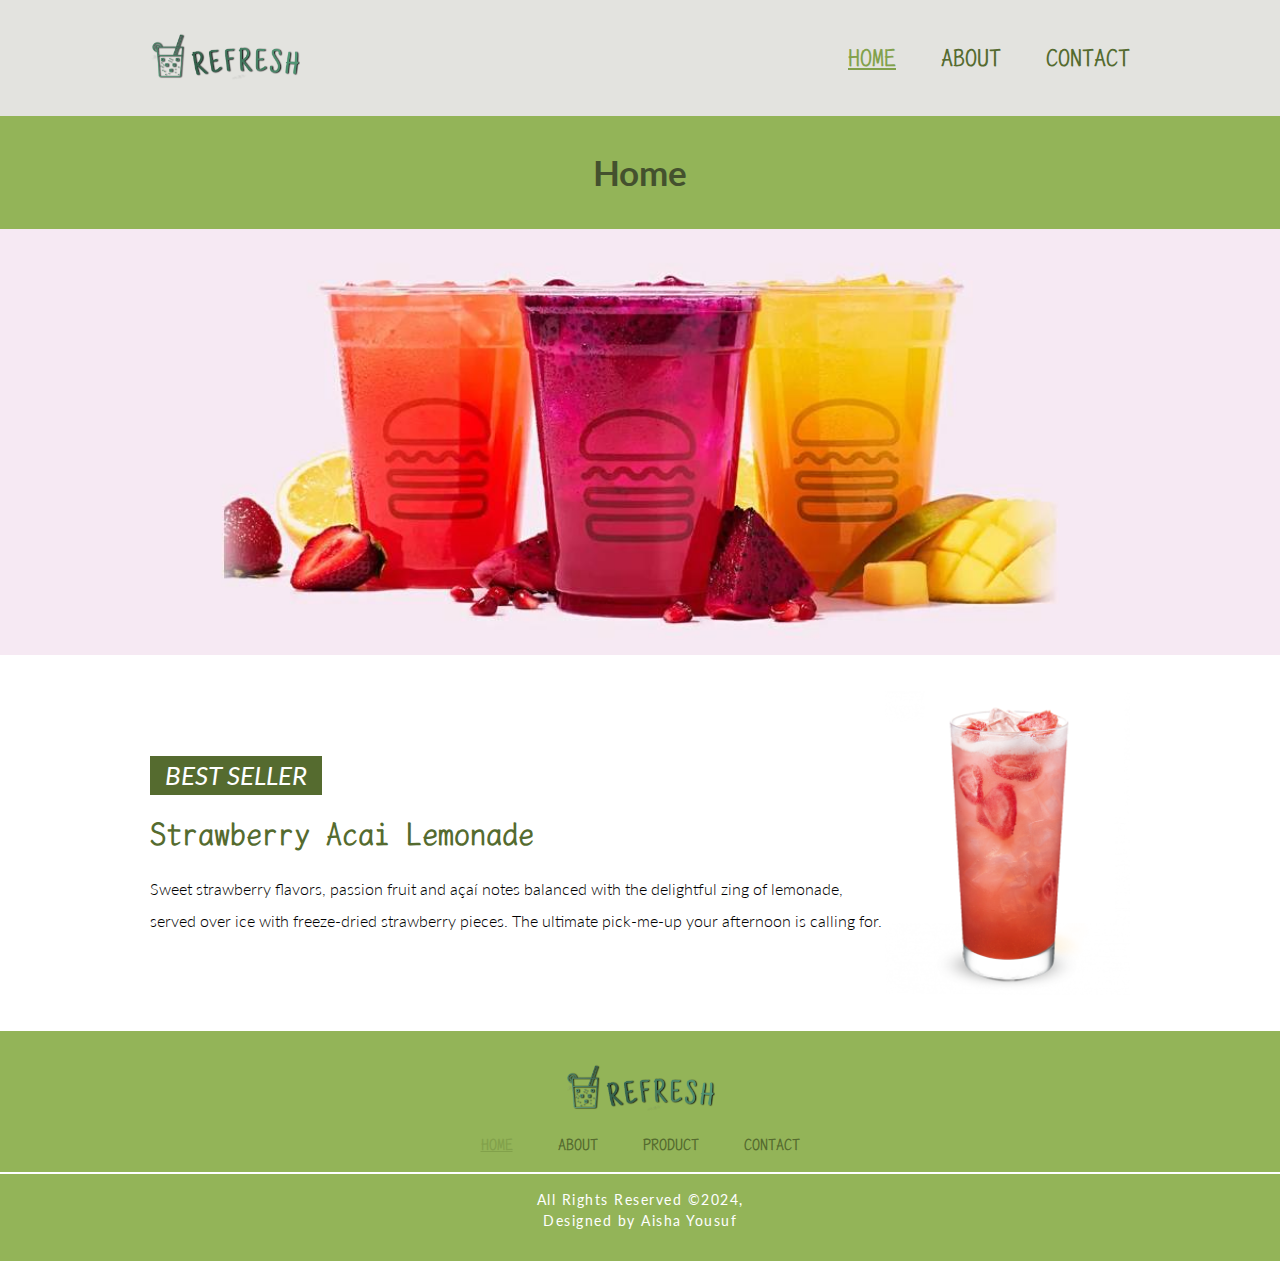
<file: index.html>
<!DOCTYPE html>
<html lang="en">
<head>
    <meta charset="UTF-8">
    <meta name="viewport" content="width=device-width, initial-scale=1.0">
    <title>Refresh | Home</title>
    <link rel="stylesheet" href="style.css">
    <link href="https://fonts.googleapis.com/css2?family=LXGW+WenKai+Mono+TC&display=swap" rel="stylesheet">
    <link
        href="https://fonts.googleapis.com/css2?family=Lato:ital,wght@0,100;0,300;0,400;0,700;0,900;1,100;1,300;1,400;1,700;1,900&display=swap"
        rel="stylesheet">
</head>
<body>
    
    <!-- header start here -->
    <header>
        <div class="container">
            <div class="row space-between align-items-center d-flex-none">
                <a href="index.html" class="logo">
                    <img src="Screenshot_2024-06-20_161438-removebg-preview.png" alt="Logo" class="logo" width="150px" height="50px" >
                </a>
                <nav>
                     <ul>
                        <li class="active">
                             <a href="index.html"> 
                                <span>Home</span>
                            </a>
                        </li>
                        <li class="dropdown">
                            <a href="about.html">
                                <span>About</span>
                            </a>
                            <ul class="dropdown-menu">
                                <li>
                                    <a href="product.html">
                                        <span>Product</span>
                                    </a>
                                </li>
                            </ul>
                        </li>
                        <li>
                            <a href="contact.html">
                                <span>Contact</span>
                            </a>
                        </li>
                    </ul>
                </nav>
        </div>
        </div>
    </header>
    <!-- header end here -->

    <main>
    
    <!-- title section start here -->
        <section class="title-section brand-primary">
            <div class="container">
                <div class="row justify-content-center">
                    <h1 class="page-title">Home</h1>
                </div>            
            </div>
        </section>
    <!-- title section end here -->

    <!-- banner section start here -->
        <section class="banner-section no-space">
            <figure>
                <img src="home-banner.jpg" class="img-fluid">
            </figure>
        </section>
    <!-- banner section end here -->

    <!-- bestseller section start here -->
        <section class="bestseller-section">
            <div class="container">
                <div class="row align-items-center d-flex-none">
                    <div class="col-9">
                        <div class="caption-text"> BEST SELLER </div>
                        <h2 class="heading-title">
                            Strawberry Acai Lemonade
                        </h2>
                        <p>
                            Sweet strawberry flavors, passion fruit and açaí notes balanced with the delightful
                            zing of lemonade, served over ice with freeze-dried strawberry pieces. The ultimate pick-me-up your afternoon is calling for.
                        </p>
                    </div>
                    <div class="col-3">
                        <figure>
                                <img src="best-seller.png" alt="" class="img-fluid">
                        </figure>
                    </div>
                </div>
            </div>
        </section>
    <!-- bestseller section end here -->

    <!-- footer start here -->
        <footer class="brand-primary">
            <div class="container-fluid text-center">
                <figure class="mb-15">
                   <img src="Screenshot_2024-06-20_161438-removebg-preview.png" width="150px" height="50px" alt="">
                </figure> 
                <nav>   
                    <ul>
                        <li class="active">
                            <a href="index.html">
                                <span>Home</span>
                            </a>
                        </li>
                        <li class="menu">
                            <a href="about.html">
                                <span>About</span>
                            </a>
                        </li>
                        <li>
                            <a href="product.html">
                                <span>Product</span>
                            </a>
                        </li>
                        <li>
                            <a href="contact.html">
                                <span>Contact</span>
                            </a>
                        </li>
                    </ul>
                </nav>
                 <address class="mt-15">
                    <span> All Rights Reserved ©2024,  <br> Designed by Aisha Yousuf
                    </span>
                </address>      
            </div>
        </footer>
    <!-- footer end here -->

    </main>
</body>
</html>
</file>
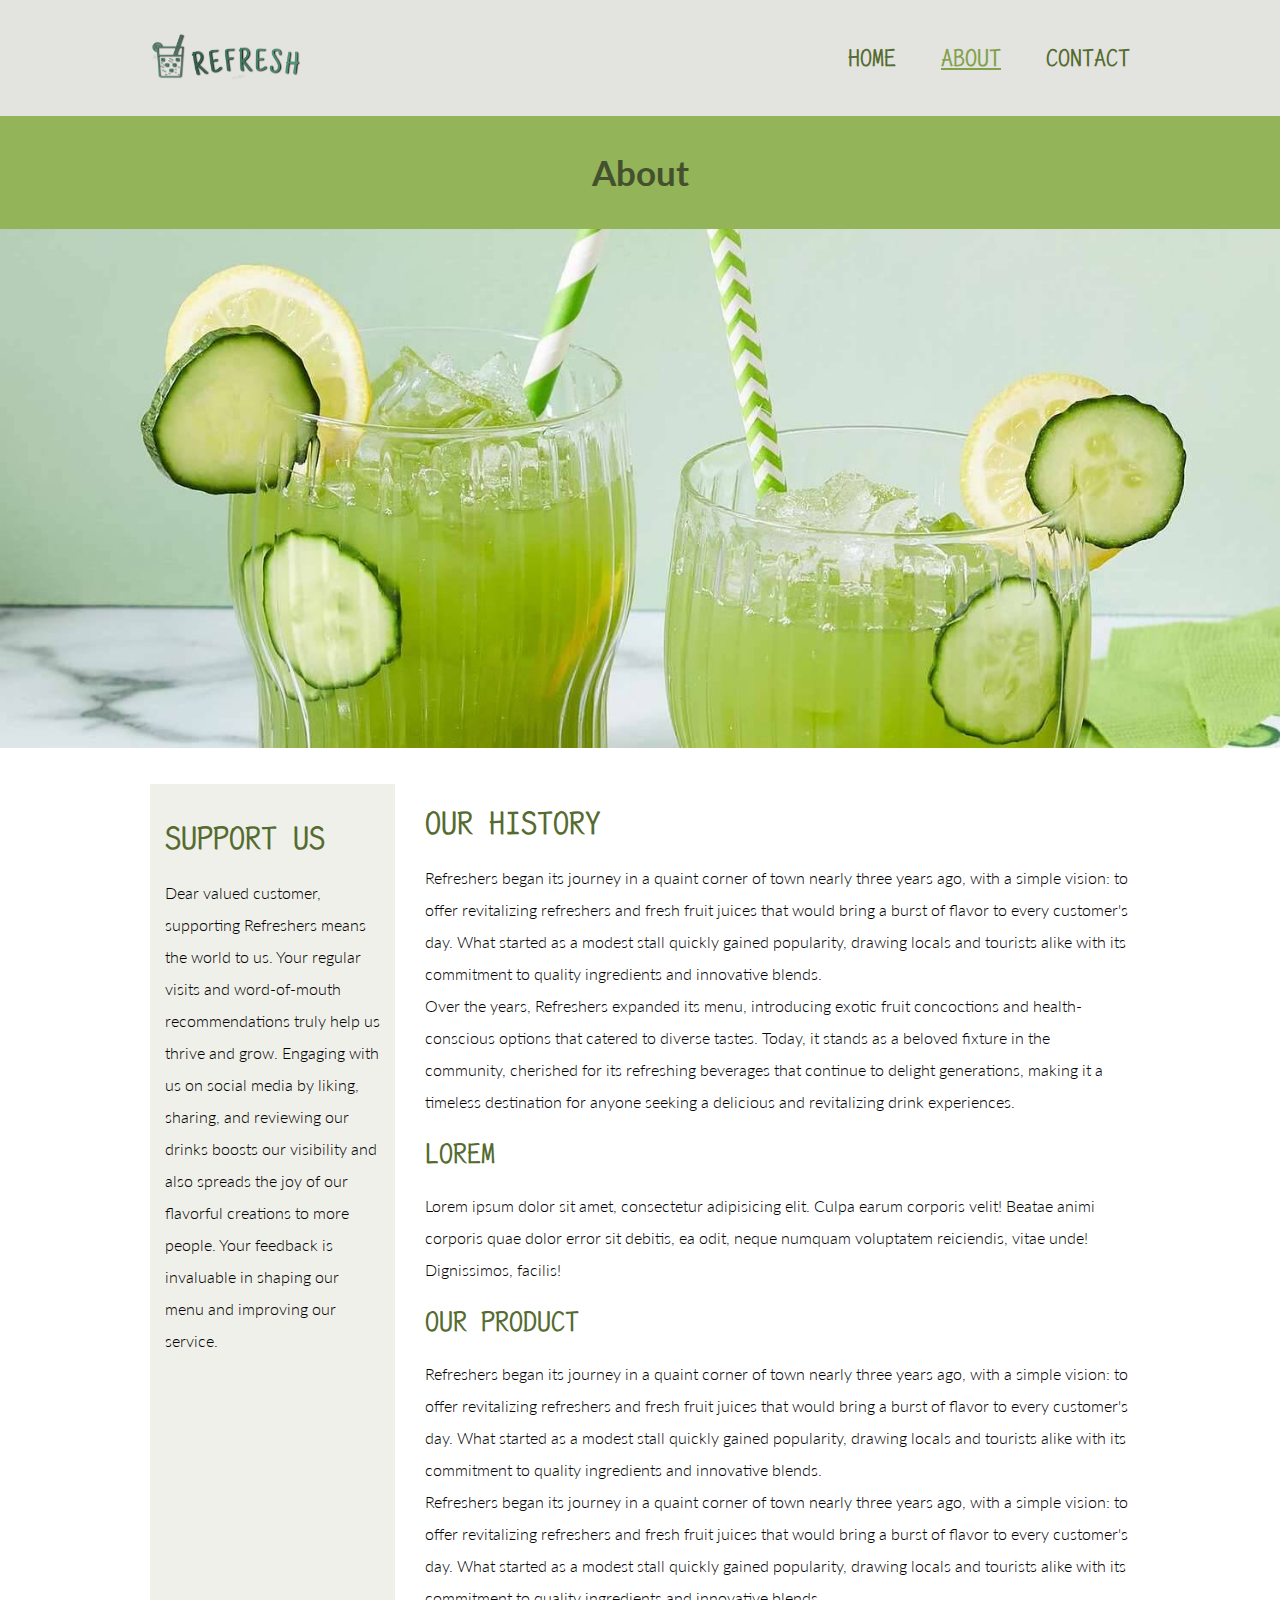
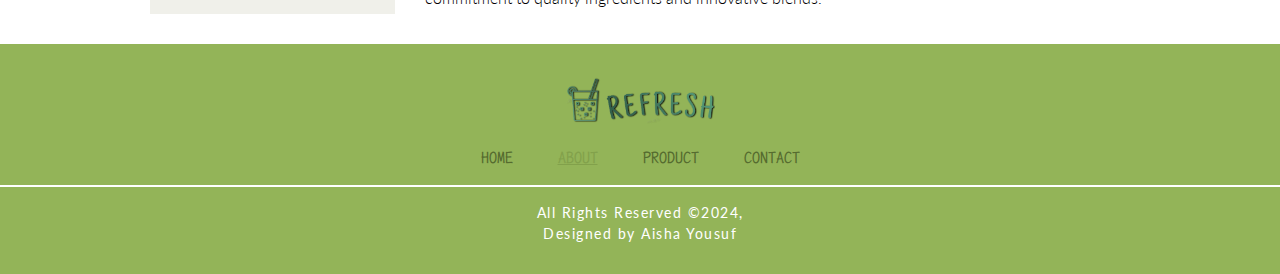
<file: about.html>
<!DOCTYPE html>
<html lang="en">
<head>
    <meta charset="UTF-8">
    <meta name="viewport" content="width=device-width, initial-scale=1.0">
    <title>Refresh | About</title>
    <link rel="stylesheet" href="style.css">
    <link href="https://fonts.googleapis.com/css2?family=LXGW+WenKai+Mono+TC&display=swap" rel="stylesheet">
    <link
        href="https://fonts.googleapis.com/css2?family=Lato:ital,wght@0,100;0,300;0,400;0,700;0,900;1,100;1,300;1,400;1,700;1,900&display=swap"
        rel="stylesheet">
</head>
<body>
    
    <!-- header start here -->
    <header>
        <div class="container">
            <div class="row space-between align-items-center d-flex-none">
                <a href="index.html" class="logo">
                    <img src="Screenshot_2024-06-20_161438-removebg-preview.png" alt="Logo" class="logo" width="150px" height="50px" >
                </a>
                <nav>
                     <ul>
                        <li>
                             <a href="index.html"> 
                                <span>Home</span>
                            </a>
                        </li>
                        <li class="dropdown active">
                            <a href="about.html">
                                <span>About</span>
                            </a>
                            <ul class="dropdown-menu">
                                <li>
                                    <a href="product.html">
                                        <span>Product</span>
                                    </a>
                                </li>
                            </ul>
                        </li>
                        <li>
                            <a href="contact.html">
                                <span>Contact</span>
                            </a>
                        </li>
                    </ul>
                </nav>
        </div>
        </div>
    </header>
    <!-- header end here -->

    <main>
    <!-- title section start here -->
        <section class="title-section brand-primary">
            <div class="container">
                <div class="row justify-content-center">
                    <h1 class="page-title">About</h1>
                </div>            
            </div>
        </section>
    <!-- title section end here -->

    <!-- banner section start here -->
        <section class="banner-section no-space">
            <figure>
                <img src="lemonadecucumber (2).jpg" class="img-fluid">
            </figure>
        </section>
    <!-- banner section end here -->

    <!-- our-history section start here -->
        <section class="our-history-section">
            <div class="container">
                <div class="row d-flex-none">
                	 <div class="col-3 brand-secondary">
                	 	<div class="content-area p-15">
                        <h2 class="heading-title">
                           SUPPORT US
                        </h2>
                        <p>
                        	Dear valued customer, supporting Refreshers means the world to us. Your regular visits and word-of-mouth recommendations truly help us thrive and grow. Engaging with us on social media by liking, sharing, and reviewing our drinks boosts our visibility and also spreads the joy of our flavorful creations to more people. Your feedback is invaluable in shaping our menu and improving our service.

                        </p>
                    </div>
                    </div>
                    <div class="col-9">
                    	<div class="content-area pl-md-30">
                        <h2 class="heading-title">
                            OUR HISTORY
                        </h2>
                        <p>
                           Refreshers began its journey in a quaint corner of town nearly three years ago, with a simple vision: to offer revitalizing refreshers and fresh fruit juices that would bring a burst of flavor to every customer's day. What started as a modest stall quickly gained popularity, drawing locals and tourists alike with its commitment to quality ingredients and innovative blends.
                        </p>
                        <p>
                           Over the years, Refreshers expanded its menu, introducing exotic fruit concoctions and health- conscious options that catered to diverse tastes. Today, it stands as a beloved fixture in the community, cherished for its refreshing beverages that continue to delight generations, making it a timeless destination for anyone seeking a delicious and revitalizing drink experiences.
                        </p>
                        <h3 class="heading-title">LOREM</h3>
                        <p>
                           Lorem ipsum dolor sit amet, consectetur adipisicing elit. Culpa earum corporis velit! Beatae animi corporis quae dolor error sit debitis, ea odit, neque numquam voluptatem reiciendis, vitae unde! Dignissimos, facilis!
                        </p>
                        <h3 class="heading-title">OUR PRODUCT</h3>
                        <p>
                           Refreshers began its journey in a quaint corner of town nearly three years ago, with a simple vision: to offer revitalizing refreshers and fresh fruit juices that would bring a burst of flavor to every customer's day. What started as a modest stall quickly gained popularity, drawing locals and tourists alike with its commitment to quality ingredients and innovative blends.
                        </p>
                        <p>
                           Refreshers began its journey in a quaint corner of town nearly three years ago, with a simple vision: to offer revitalizing refreshers and fresh fruit juices that would bring a burst of flavor to every customer's day. What started as a modest stall quickly gained popularity, drawing locals and tourists alike with its commitment to quality ingredients and innovative blends.
                        </p>
                    </div>
                    </div>
                   
                </div>
            </div>
        </section>
    <!-- our-history section end here -->

    <!-- footer start here -->
        <footer class="brand-primary">
            <div class="container-fluid text-center">
                <figure class="mb-15">
                   <img src="Screenshot_2024-06-20_161438-removebg-preview.png" width="150px" height="50px" alt="">
                </figure> 
                <nav>   
                    <ul>
                        <li >
                            <a href="index.html">
                                <span>Home</span>
                            </a>
                        </li>
                        <li class="active menu">
                            <a href="about.html">
                                <span>About</span>
                            </a>
                        </li>
                        <li>
                            <a href="product.html">
                                <span>Product</span>
                            </a>
                        </li>
                        <li>
                            <a href="contact.html">
                                <span>Contact</span>
                            </a>
                        </li>
                    </ul>
                </nav>
                 <address class="mt-15">
                    <span> All Rights Reserved ©2024,  <br> Designed by Aisha Yousuf
                    </span>
                </address>      
            </div>
        </footer>
    <!-- footer end here -->

    </main>
</body>
</html>
</file>
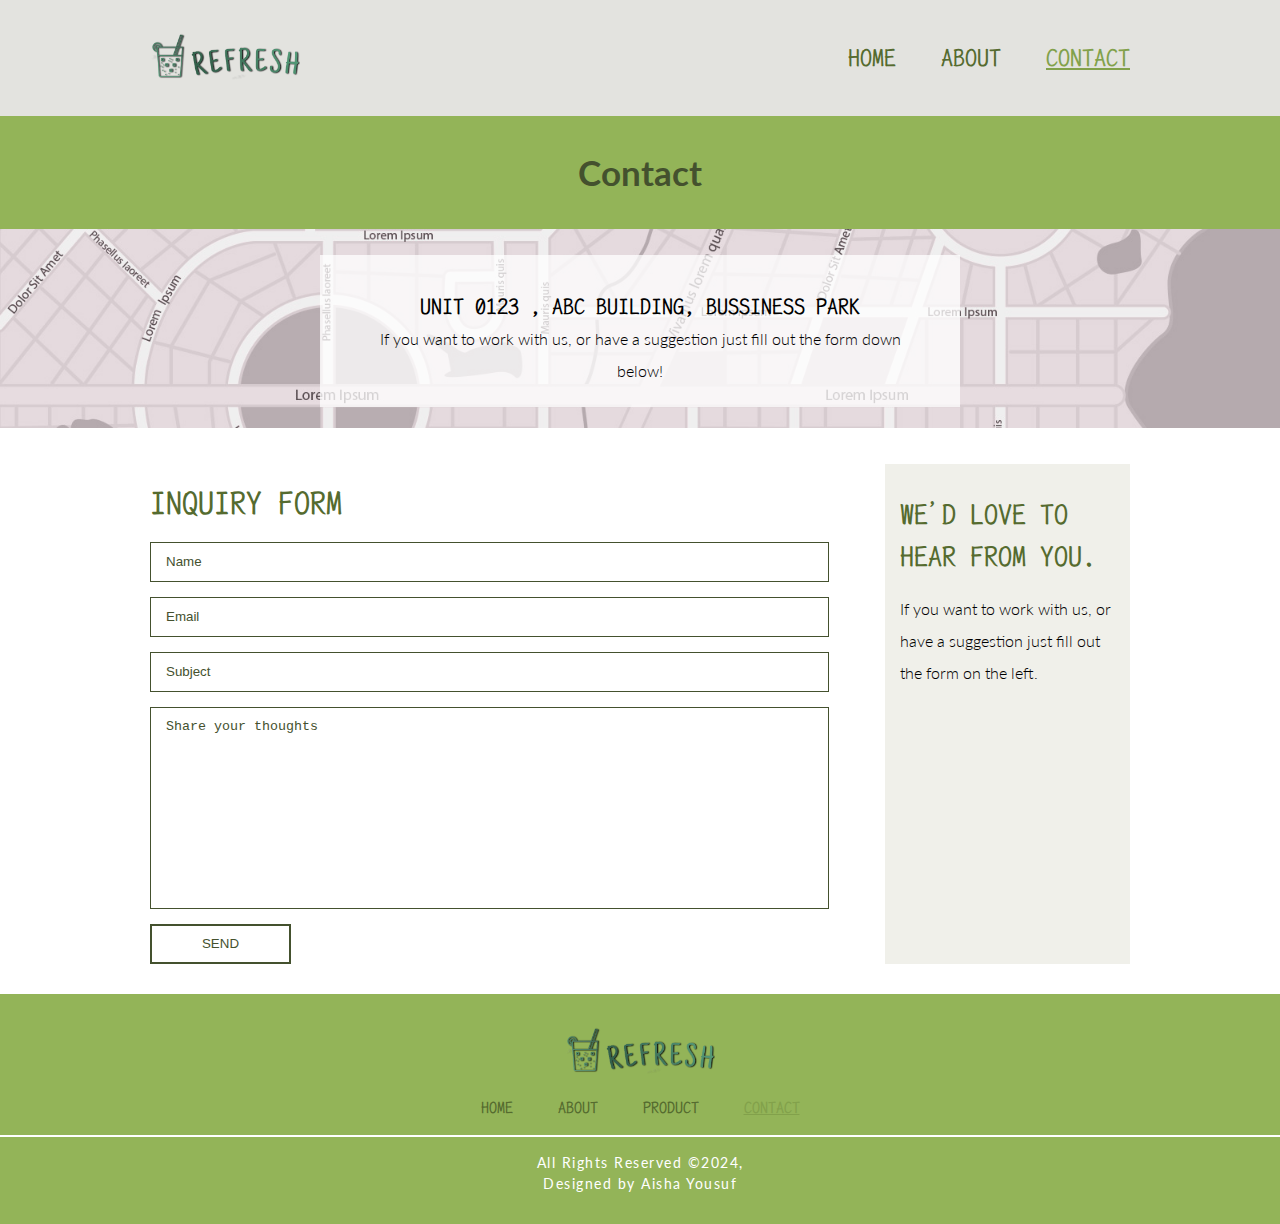
<file: contact.html>
<!DOCTYPE html>
<html lang="en">
<head>
    <meta charset="UTF-8">
    <meta name="viewport" content="width=device-width, initial-scale=1.0">
    <title>Refresh | Contacts</title>
    <link rel="stylesheet" href="style.css">
    <link href="https://fonts.googleapis.com/css2?family=LXGW+WenKai+Mono+TC&display=swap" rel="stylesheet">
    <link
        href="https://fonts.googleapis.com/css2?family=Lato:ital,wght@0,100;0,300;0,400;0,700;0,900;1,100;1,300;1,400;1,700;1,900&display=swap"
        rel="stylesheet">
</head>
<body>
    <!-- header start here -->
    <header>
        <div class="container">
            <div class="row space-between align-items-center d-flex-none">
                <a href="index.html" class="logo">
                    <img src="Screenshot_2024-06-20_161438-removebg-preview.png" alt="Logo" class="logo" width="150px" height="50px" >
                </a>
                <nav>
                     <ul>
                        <li>
                             <a href="index.html"> 
                                <span>Home</span>
                            </a>
                        </li>
                        <li class="dropdown">
                            <a href="about.html">
                                <span>About</span>
                            </a>
                            <ul class="dropdown-menu">
                                <li>
                                    <a href="product.html">
                                        <span>Product</span>
                                    </a>
                                </li>
                            </ul>
                        </li>
                        <li class="active">
                            <a href="contact.html">
                                <span>Contact</span>
                            </a>
                        </li>
                    </ul>
                </nav>
        </div>
        </div>
    </header>
    <!-- header end here -->

    <main>
    <!-- title section start here -->
        <section class="title-section brand-primary">
            <div class="container">
                <div class="row justify-content-center">
                    <h1 class="page-title">Contact</h1>
                </div>            
            </div>
        </section>
    <!-- title section end here -->

    <!-- banner section start here -->
       <section class="banner-section no-space relative">
            <figure>
                <img src="map.jpg" class="img-fluid">
            </figure>
            <div class="contact-details text-center">
            	<h2 class="font-size-22 mb-0">UNIT 0123 , ABC BUILDING, BUSSINESS PARK</h2>
            	<p>If you want to work with us, or have a suggestion just fill out the form down below!</p>
            </div>
        </section>
    <!-- banner section start here -->
    
    <!-- inquiry-form section start here -->
        <section class="inquiry-form-section">
            <div class="container">
                <div class="row d-flex-none">
                    <div class="col-9">
                        <h2 class="heading-title">
                            INQUIRY FORM
                        </h2>
                        <form action="index.html">
						<input type="text" name="Name" value="Name" onblur="this.value=!this.value?'Name':this.value;" onfocus="this.select()" onclick="this.value='';">
						<input type="text" name="Email" value="Email" onblur="this.value=!this.value?'Email':this.value;" onfocus="this.select()" onclick="this.value='';">
						<input type="text" name="Subject" value="Subject" onblur="this.value=!this.value?'Subject':this.value;" onfocus="this.select()" onclick="this.value='';">
						<textarea name="meassage" cols="50" rows="7">Share your thoughts</textarea>
						<input type="submit" value="Send" id="submit">
					</form>
                    </div>
                    <div class="col-3 brand-secondary">
                	 	<div class="content-area p-15">
                        <h3 class="heading-title">
                           WE’D LOVE TO HEAR FROM YOU.
                        </h3>
                        <p>
                        	If you want to work with us, or have a suggestion just fill out the form on the left.

                        </p>
                    </div>
                    </div>
                </div>
            </div>
        </section>
        <!-- inquiry-form section start here -->

    <!-- footer start here -->
        <footer class="brand-primary">
            <div class="container-fluid text-center">
                <figure class="mb-15">
                   <img src="Screenshot_2024-06-20_161438-removebg-preview.png" width="150px" height="50px" alt="">
                </figure> 
                <nav>   
                    <ul>
                        <li>
                            <a href="index.html">
                                <span>Home</span>
                            </a>
                        </li>
                        <li class="menu">
                            <a href="about.html">
                                <span>About</span>
                            </a>
                        </li>
                        <li>
                            <a href="product.html">
                                <span>Product</span>
                            </a>
                        </li>
                        <li class="active">
                            <a href="contact.html">
                                <span>Contact</span>
                            </a>
                        </li>
                    </ul>
                </nav>
                 <address class="mt-15">
                    <span> All Rights Reserved ©2024,  <br> Designed by Aisha Yousuf
                    </span>
                </address>      
            </div>
        </footer>
    <!-- footer end here -->

    </main>
</body>
</html>
</file>
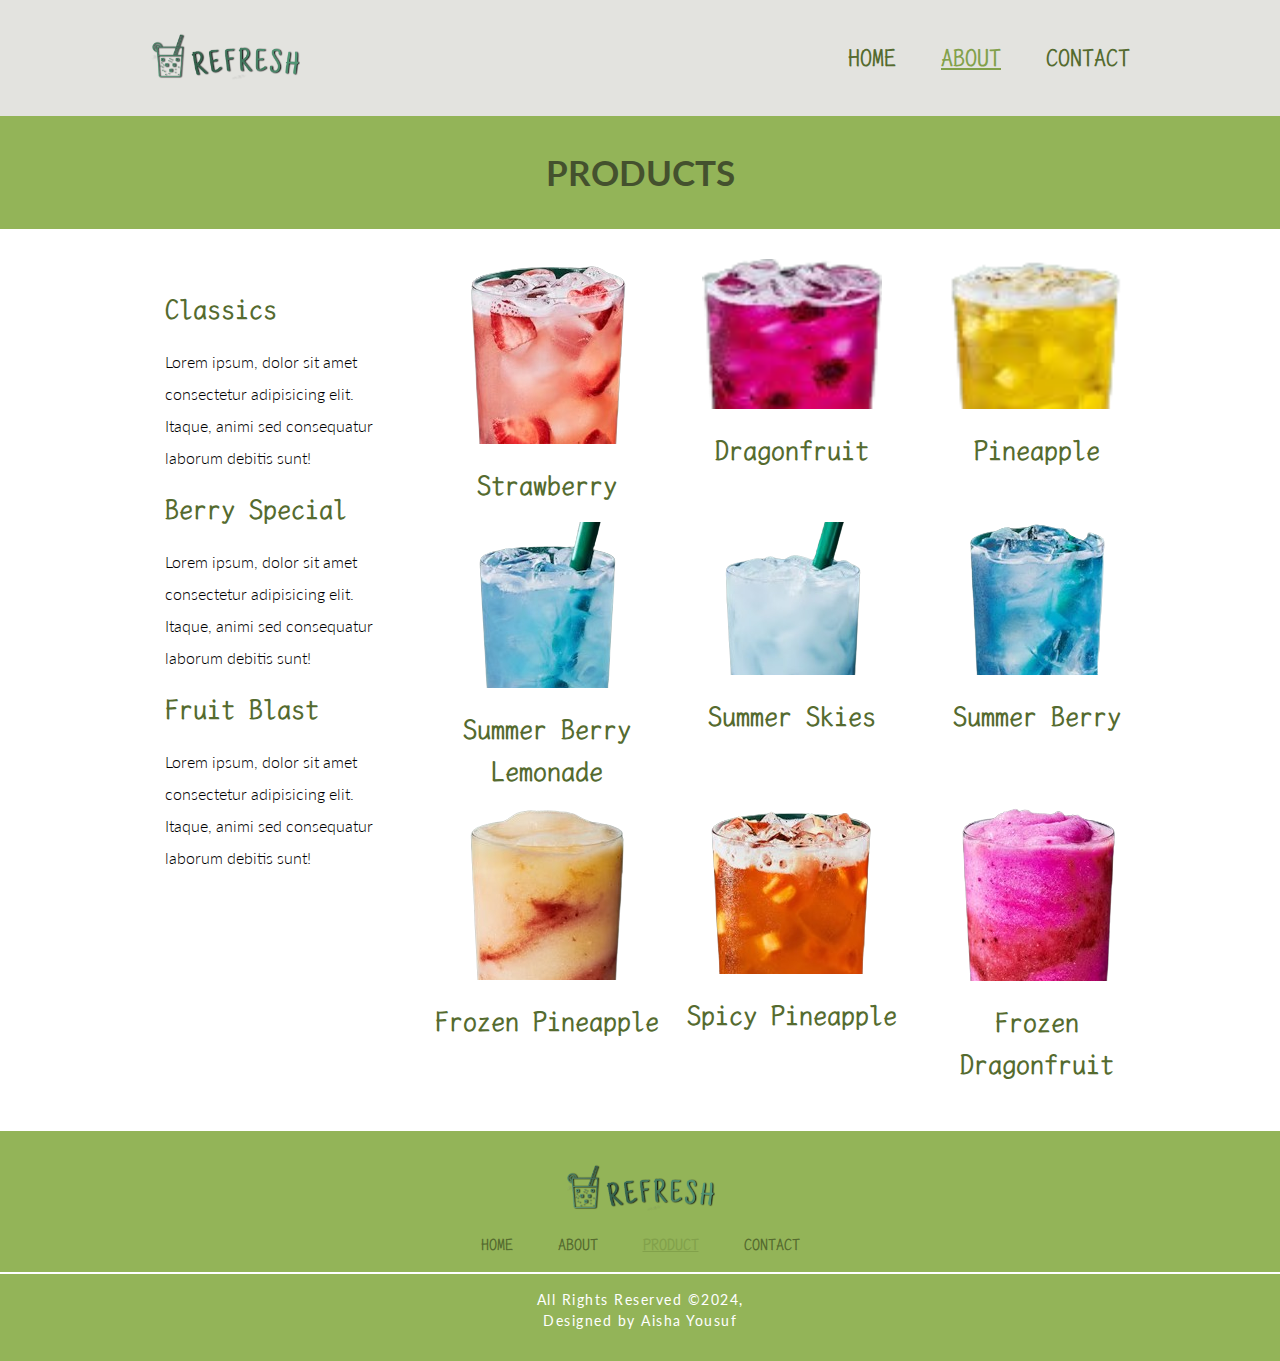
<file: product.html>
<!DOCTYPE html>
<html lang="en">
<head>
    <meta charset="UTF-8">
    <meta name="viewport" content="width=device-width, initial-scale=1.0">
    <title>Refresh | Products</title>
    <link rel="stylesheet" href="style.css">
    <link href="https://fonts.googleapis.com/css2?family=LXGW+WenKai+Mono+TC&display=swap" rel="stylesheet">
    <link
        href="https://fonts.googleapis.com/css2?family=Lato:ital,wght@0,100;0,300;0,400;0,700;0,900;1,100;1,300;1,400;1,700;1,900&display=swap"
        rel="stylesheet">
</head>
<body>
    <!-- header start here -->
    <header>
        <div class="container">
            <div class="row space-between align-items-center d-flex-none">
                <a href="index.html" class="logo">
                    <img src="Screenshot_2024-06-20_161438-removebg-preview.png" alt="Logo" class="logo" width="150px" height="50px" >
                </a>
                <nav>
                     <ul>
                        <li>
                             <a href="index.html"> 
                                <span>Home</span>
                            </a>
                        </li>
                        <li class="dropdown active">
                            <a href="about.html">
                                <span>About</span>
                            </a>
                            <ul class="dropdown-menu">
                                <li class="active">
                                    <a href="product.html">
                                        <span>Product</span>
                                    </a>
                                </li>
                            </ul>
                        </li>
                        <li>
                            <a href="contact.html">
                                <span>Contact</span>
                            </a>
                        </li>
                    </ul>
                </nav>
        </div>
        </div>
    </header>
    <!-- header end here -->

    <main>

        <!-- title section start here -->
         <section class="title-section brand-primary">
            <div class="container">
                <div class="row justify-content-center">
                    <h1 class="page-title">PRODUCTS</h1>
                </div>            
            </div>
        </section>
        <!-- title section endhere -->


        <!-- <section class="banner-section no-space">
            <figure>
                <img src="assets/images/lemonadecucumber (2).jpg" class="img-fluid">
            </figure>
        </section>-->

        <!-- products section start here -->
        <section class="products-section">
            <div class="container">
                <div class="row d-flex-none">
                	 <div class="col-3">
                	 	<div class="content-area p-15">
                        <h3 class="heading-title">
                           Classics
                        </h3>
                        <p>
                        	Lorem ipsum, dolor sit amet consectetur adipisicing elit. Itaque, animi sed consequatur laborum debitis sunt!
                        </p>
                        <h3 class="heading-title">
                           Berry Special
                        </h3>
                        <p>
                        	Lorem ipsum, dolor sit amet consectetur adipisicing elit. Itaque, animi sed consequatur laborum debitis sunt!
                        </p>
                        <h3 class="heading-title">
                           Fruit Blast
                        </h3>
                        <p>
                        	Lorem ipsum, dolor sit amet consectetur adipisicing elit. Itaque, animi sed consequatur laborum debitis sunt!
                        </p>
                    </div>
                    </div>
                    <div class="col-9 text-center pl-md-30">
                    	<div class="row">
                    		<div class="col-4">
		                    	<img src="image-removebg-preview.png"alt="">
								<h3 class="heading-title">Strawberry</h3>
         		           	</div>
         		           	<div class="col-4">
		                    	<img src="dragonfruit.png"alt="" width="180px" height="150px">
								<h3 class="heading-title">Dragonfruit</h3>
         		           	</div>
         		           	<div class="col-4">
		                    	<img src="pineapple.png"alt="" width="180px" height="150px">
								<h3 class="heading-title">Pineapple</h3>
         		           	</div>         		           	
                    	</div>
                    	<div class="row">
                    		<div class="col-4">
		                    	<img src="blueberryyyy.png"alt="">
								<h3 class="heading-title">Summer Berry Lemonade</h3>
         		           	</div>
         		           	<div class="col-4">
		                    	<img src="summerskies.png"alt="" >
								<h3 class="heading-title">Summer Skies</h3>
         		           	</div>
         		           	<div class="col-4">
		                    	<img src="summerberry.png"alt="">
								<h3 class="heading-title">Summer Berry</h3>
         		           	</div>
                    	</div>
                    	<div class="row">

         		           	<div class="col-4">
		                    	<img src="pineapplepassionfruit.png"alt="">
								<h3 class="heading-title">Frozen Pineapple</h3>
         		           	</div>
         		           	<div class="col-4">
		                    	<img src="spicypineapple.png"alt="">
								<h3 class="heading-title">Spicy Pineapple</h3>
         		           	</div>
         		           	<div class="col-4">
		                    	<img src="dragonfruittate.png"alt="">
								<h3 class="heading-title">Frozen Dragonfruit</h3>
         		           	</div>
                    	</div>
                    </div>
                   
                </div>
            </div>
        </section>
        <!-- products section end here -->
    
        <!-- footer start here -->
        <footer class="brand-primary">
            <div class="container-fluid text-center">
                <figure class="mb-15">
                   <img src="Screenshot_2024-06-20_161438-removebg-preview.png" width="150px" height="50px" alt="">
                </figure> 
                <nav>   
                    <ul>
                        <li>
                            <a href="index.html">
                                <span>Home</span>
                            </a>
                        </li>
                        <li class="menu">
                            <a href="about.html">
                                <span>About</span>
                            </a>
                        </li>
                        <li class="active">
                            <a href="product.html">
                                <span>Product</span>
                            </a>
                        </li>
                        <li>
                            <a href="contact.html">
                                <span>Contact</span>
                            </a>
                        </li>
                    </ul>
                </nav>
                 <address class="mt-15">
                    <span> All Rights Reserved ©2024,  <br> Designed by Aisha Yousuf
                    </span>
                </address>      
            </div>
        </footer>
        <!-- footer end here -->
    </main>
</body>
</html>
</file>
<file: style.css>
* {
    padding: 0;
    margin: 0;
}

body {
    font-family: 'Lato', sans-serif;
    line-height: 1.5;
    margin: 0;
    padding: 0;
}


/* Layout width and styling*/

.container {
    max-width: 980px;
    margin: 0 auto;
}

.container-fluid {
    width: 100%;
}

section {
    padding-top: 30px;
    padding-bottom: 30px;
}

.brand-primary {
    background-color: #93b458;
}

.brand-secondary {
    background-color: #f0f0ea;
}
a {
    text-decoration: none;
}

p {
    font-size: 16px;
    font-weight: 300;
    line-height: 2;
}

ul {
    list-style: none;
    padding: 0;
}


/*Flex properties*/

.row {
    display: flex;
}

.space-between {
    justify-content: space-between;
}


.justify-content-center {
    justify-content: center;
}

.align-items-center {
    align-items: center;
}


/*pages headings */

h1 {
    font-size: 35px;
}

h2 {
    font-size: 32px;
}
h3 {
    font-size: 28px;
}

h1, h2, h3, h4, h5, h6 {
    font-family: 'LXGW WenKai Mono TC', sans-serif;
    margin-top: 15px;
    margin-bottom: 15px;
}

.page-title {
    color: #44512e;
    font-family: 'Lato', sans-serif;
    margin-top: 0;
    margin-bottom: 0;
}

.caption-text {
    font-size: 26px;
    margin-bottom: 15px;
    background-color: #556b2f;
    color: white;
    padding-left: 15px;
    padding-right: 15px;
    font-style: italic;
    display: table;
}

.heading-title {
    color: #556b2f;
}


/* utility classes */

.no-space {
    padding-top: 0;
    padding-bottom: 0;
}

.img-fluid {
    max-width: 100%;
    width: 100%;
}

.mt-15 {
    margin-top: 15px;
}
.mb-15 {
    margin-bottom: 15px;
}
.p-15 {
    padding:15px;
}
.mb-0 {
margin-bottom: 0;
}

.text-center {
    text-align: center;
}

.relative {
    position: relative;
}

.font-size-22 {
font-size: 22px;
} 

/* Styling For Header */

header {
    background: #e3e3df;
    padding-top: 30px;
    padding-bottom: 30px;
}

/*styling for header nav*/

nav > ul {
    display: flex;
    gap: 45px;
    justify-content: center;

}

nav a {
    font-family: 'LXGW WenKai Mono TC', sans-serif;
    text-transform: uppercase;
    font-size: 1.5em;
    color: #556b2f;
    font-weight: bold;
}

nav .active a, a:hover {
    color: #82a14b;
    text-decoration: underline;
}

/* dropdown classes */
.dropdown {
    position: relative;
}

.dropdown-menu {
    display: none;
}

.dropdown:hover .dropdown-menu {
    display: block;
    position: absolute;
    z-index: 1;
}

/* footer styling */

footer nav a {
    font-size: 1em;
}


footer {
    padding-top: 30px;
    padding-bottom: 30px;
}

address {
    font-size: 14px;
    color: white;
    font-style: normal;
    padding: 0 15px;
    letter-spacing: 1.5px;
    border-top: 2px solid #FFFFFF;
    display: block;
}
address span {
    padding-top: 15px;
    display: block;
}






/* form styling */

input[type="text"], textarea {
    background: none;
    border: 1px solid #44512e;
    color: #44512e;
    display: table;
    height: 38px;
    padding-left: 15px;
    line-height: 38px;
    max-width: 100%;
    width: 90%;
    margin-bottom: 15px;
}

textarea {
    height: 200px;
}

/*button styling*/

input#submit {
    background: none;
    border: 2px solid #44512e;
    color: #44512e;
    cursor: pointer;
    font-weight: 500;
    height: 40px;
    text-transform: uppercase;
    width: 141px;
}

input#submit:hover {
    background-color: #93b458;
    border: none;
}



/* media queries */


/* Mobile Styles */
@media (max-width: 767px) {
    .col {
        flex: 0 0 100%;
        max-width: 100%;
    }
    .d-flex-none {
    display: block;
    text-align: center;
    }
    .row > div {
        padding: 0 15px;

    }
}

/* Desktop Styles */

@media (min-width: 768px) {
    
    .col-3 {
        flex: 0 0 25%;
        max-width: 25%;
    }
    .col-4 {
        flex: 0 0 33.33%;
        max-width: 33.33%;
    }

     .col-9 {
        flex: 0 0 75%;
        max-width: 75%;
    }
    .col {
        flex: 0 0 50%;
        max-width: 50%;
    }

    .pl-md-30 {
        padding-left: 30px;

    }

    /* Contact page styling */

    .contact-details {
        position: absolute;
        top: 50%;
        transform: translate(-50%, -50%);
        left: 50%;
        background: rgb(255 255 255 / 75%);
        padding: 20px 45px;
    }
}
</file>
